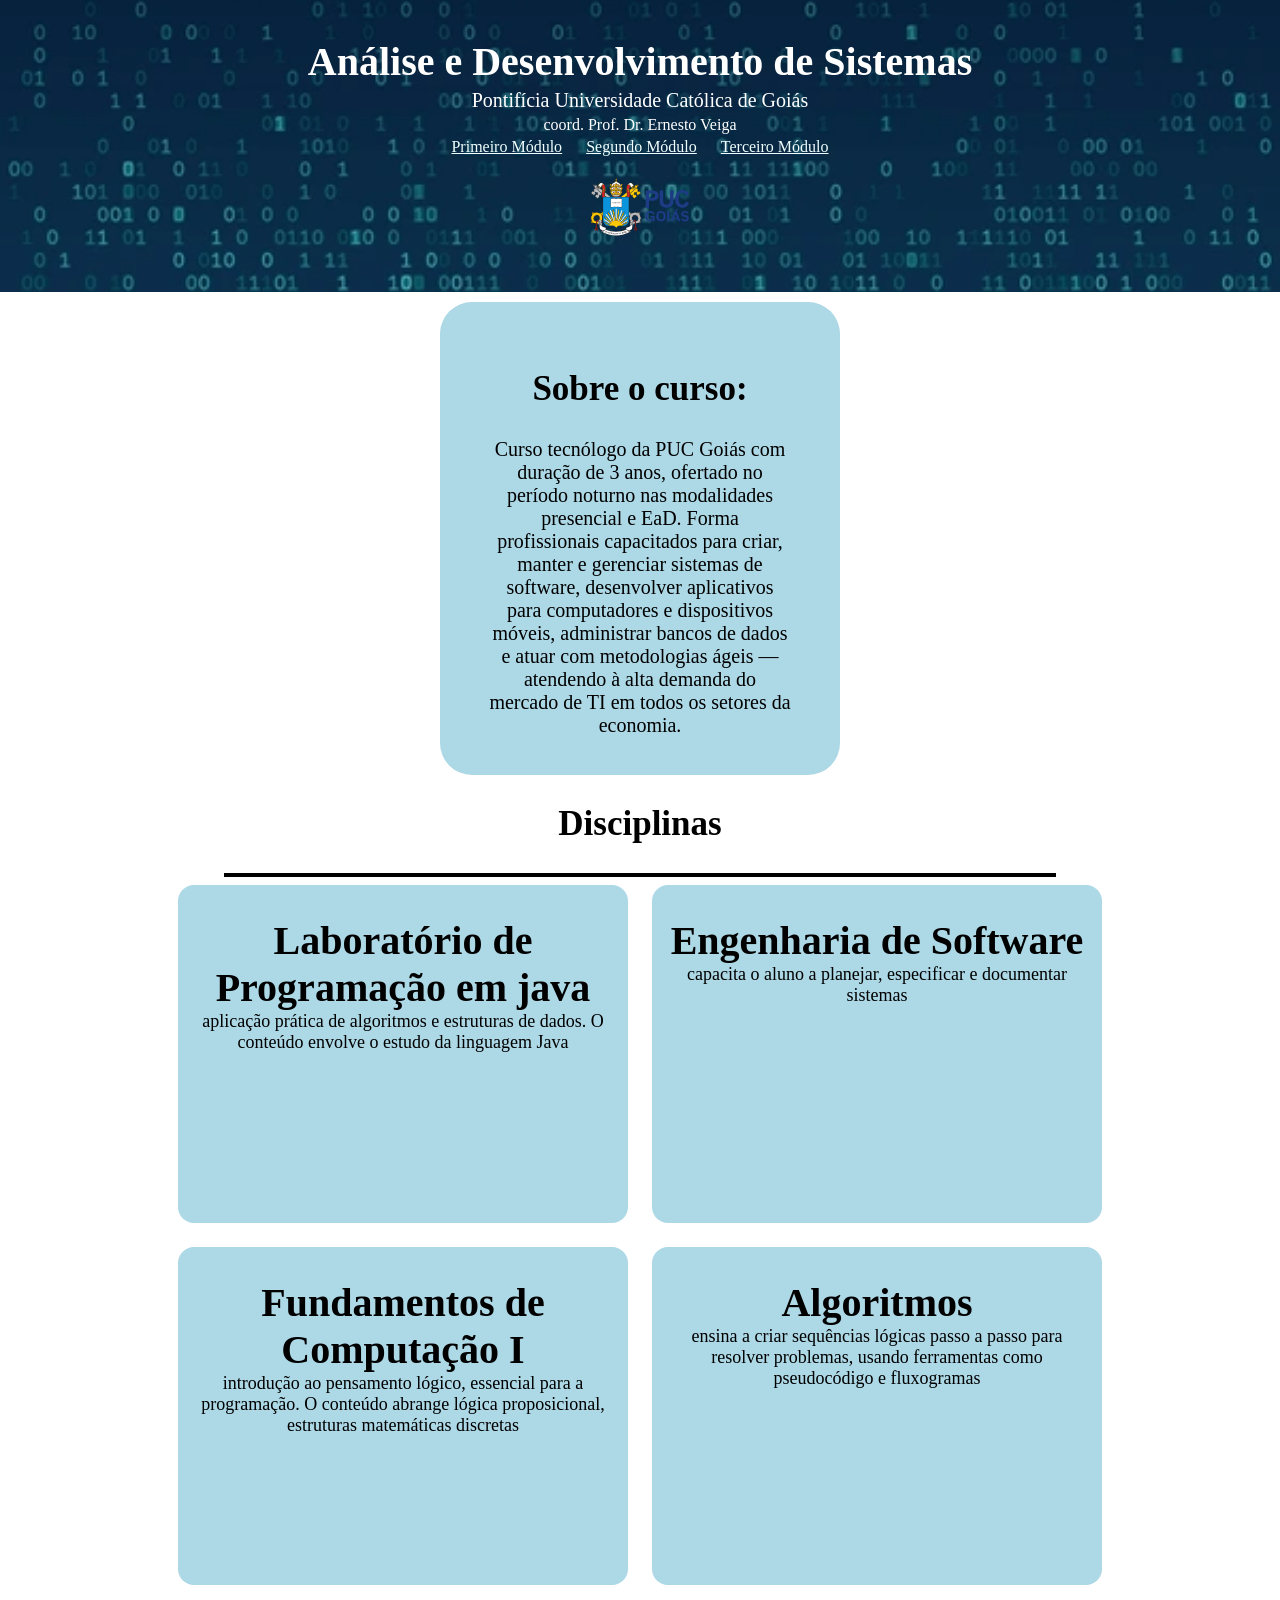
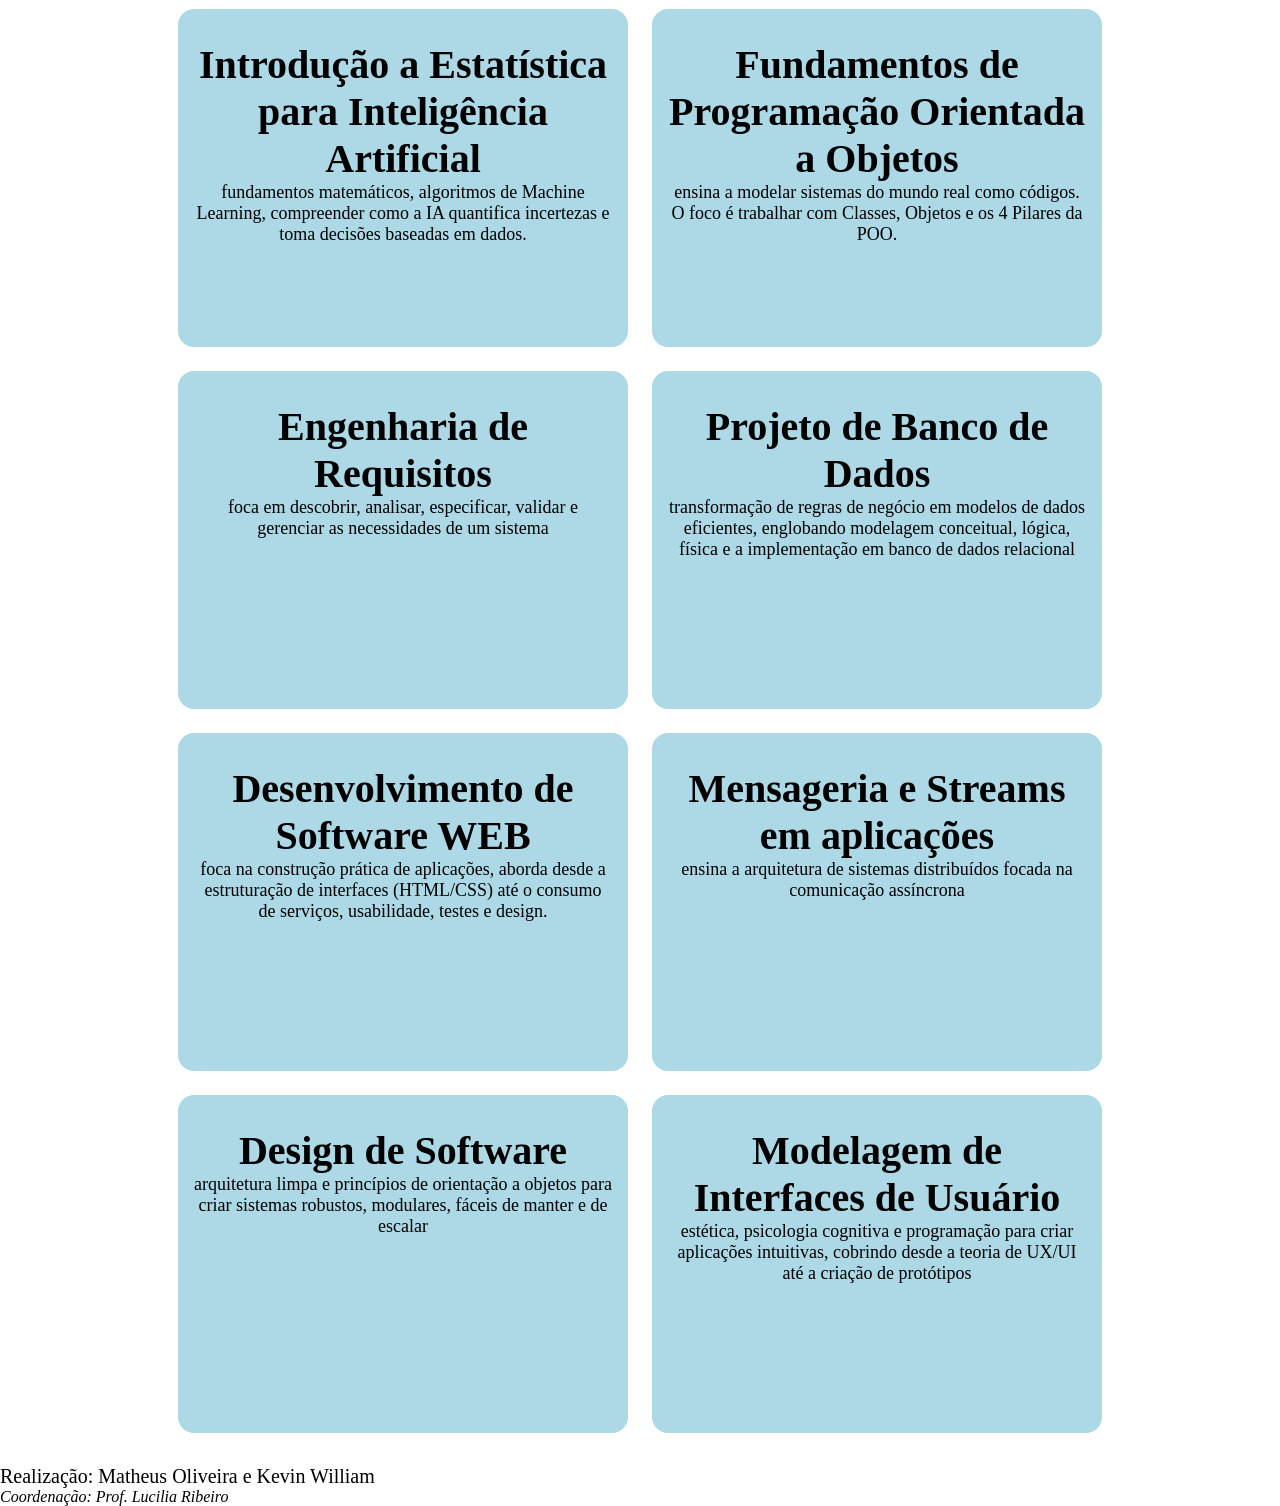
<file: src/index.html>
<!doctype html>
<html lang="pt-br">
  <head>
    <meta charset="UTF-8" />
    <meta name="viewport" content="width=device-width, initial-scale=1.0" />
    <link rel="stylesheet" href="css/styles.css" />

    <meta name="description" content="ADS PUC Goiás - conheça sobre o curso" />
    <meta name="og:title" content="ADS PUC Goiás" />
    <meta
      name="og:description"
      content="conheça sobre o curso de Análise e Desenvolvimento de Sistemas"
    />
    <meta name="og:type" content="website" />
    <meta
      name="og:url"
      content="https://matheuscoliv.github.io/landing-page-mostra-integradores-lucilia-repositorio/src"
    />
    <title>Análise e Desenvolvimento de Sistemas</title>
  </head>

  <body>
    <header class="header-titulo">
      <h1>Análise e Desenvolvimento de Sistemas</h1>
      <p>Pontifícia Universidade Católica de Goiás</p>
      <legend>coord. Prof. Dr. Ernesto Veiga</legend>

      <nav>
        <ul>
          <li>
            <a href="primeiroSemestre.html">Primeiro Módulo</a>
          </li>
          <li>
            <a href="segundoSemestre.html">Segundo Módulo</a>
          </li>
          <li>
            <a href="terceiroSemestre.html">Terceiro Módulo</a>
          </li>
        </ul>
      </nav>

      <img class="logo" src="assets/puc_politecnica_brasao.svg" />
    </header>
    <main>
      <div class="sobre-o-curso">
        <h2>Sobre o curso:</h2>
        <p>
          Curso tecnólogo da PUC Goiás com duração de 3 anos, ofertado no
          período noturno nas modalidades presencial e EaD. Forma profissionais
          capacitados para criar, manter e gerenciar sistemas de software,
          desenvolver aplicativos para computadores e dispositivos móveis,
          administrar bancos de dados e atuar com metodologias ágeis — atendendo
          à alta demanda do mercado de TI em todos os setores da economia.
        </p>
      </div>

      <section class="materias">
        <div class="section-titulo">
          <h2>Disciplinas</h2>
          <hr />
        </div>
        <section class="cards-materias">
          <article class="card laboratorio_java">
            <header>
              <h3>Laboratório de Programação em java</h3>
              <p>
                aplicação prática de algoritmos e estruturas de dados. O
                conteúdo envolve o estudo da linguagem Java
              </p>
            </header>
          </article>
          <article class="card engenharia_de_sw">
            <header>
              <h3>Engenharia de Software</h3>
              <p>
                capacita o aluno a planejar, especificar e documentar sistemas
              </p>
            </header>
          </article>
          <article class="card fundamentos_de_comp">
            <header>
              <h3>Fundamentos de Computação I</h3>
              <p>
                introdução ao pensamento lógico, essencial para a programação. O
                conteúdo abrange lógica proposicional, estruturas matemáticas
                discretas
              </p>
            </header>
          </article>
          <article class="card algoritmos">
            <header>
              <h3>Algoritmos</h3>
              <p>
                ensina a criar sequências lógicas passo a passo para resolver
                problemas, usando ferramentas como pseudocódigo e fluxogramas
              </p>
            </header>
          </article>
          <article class="card intro_a_estatistica">
            <header>
              <h3>Introdução a Estatística para Inteligência Artificial</h3>
              <p>
                fundamentos matemáticos, algoritmos de Machine Learning,
                compreender como a IA quantifica incertezas e toma decisões
                baseadas em dados.
              </p>
            </header>
          </article>
          <article class="card fundamentos_de_poo">
            <header>
              <h3>Fundamentos de Programação Orientada a Objetos</h3>
              <p>
                ensina a modelar sistemas do mundo real como códigos. O foco é
                trabalhar com Classes, Objetos e os 4 Pilares da POO.
              </p>
            </header>
          </article>
          <article class="card eng_de_reqs">
            <header>
              <h3>Engenharia de Requisitos</h3>
              <p>
                foca em descobrir, analisar, especificar, validar e gerenciar as
                necessidades de um sistema
              </p>
            </header>
          </article>
          <article class="card projeto_de_bd">
            <header>
              <h3>Projeto de Banco de Dados</h3>
              <p>
                transformação de regras de negócio em modelos de dados
                eficientes, englobando modelagem conceitual, lógica, física e a
                implementação em banco de dados relacional
              </p>
            </header>
          </article>
          <article class="card desenvolvimento_web">
            <header>
              <h3>Desenvolvimento de Software WEB</h3>
              <p>
                foca na construção prática de aplicações, aborda desde a
                estruturação de interfaces (HTML/CSS) até o consumo de serviços,
                usabilidade, testes e design.
              </p>
            </header>
          </article>
          <article class="card mensageria_streams">
            <header>
              <h3>Mensageria e Streams em aplicações</h3>
              <p>
                ensina a arquitetura de sistemas distribuídos focada na
                comunicação assíncrona
              </p>
            </header>
          </article>
          <article class="card design_de_sw">
            <header>
              <h3>Design de Software</h3>
              <p>
                arquitetura limpa e princípios de orientação a objetos para
                criar sistemas robustos, modulares, fáceis de manter e de
                escalar
              </p>
            </header>
          </article>
          <article class="card modelagem_interface">
            <header>
              <h3>Modelagem de Interfaces de Usuário</h3>
              <p>
                estética, psicologia cognitiva e programação para criar
                aplicações intuitivas, cobrindo desde a teoria de UX/UI até a
                criação de protótipos
              </p>
            </header>
          </article>
        </section>
      </section>
    </main>
    <footer>
      <p>Realização: Matheus Oliveira e Kevin William</p>
      <address>Coordenação: Prof. Lucilia Ribeiro</address>
    </footer>
  </body>
</html>
</file>
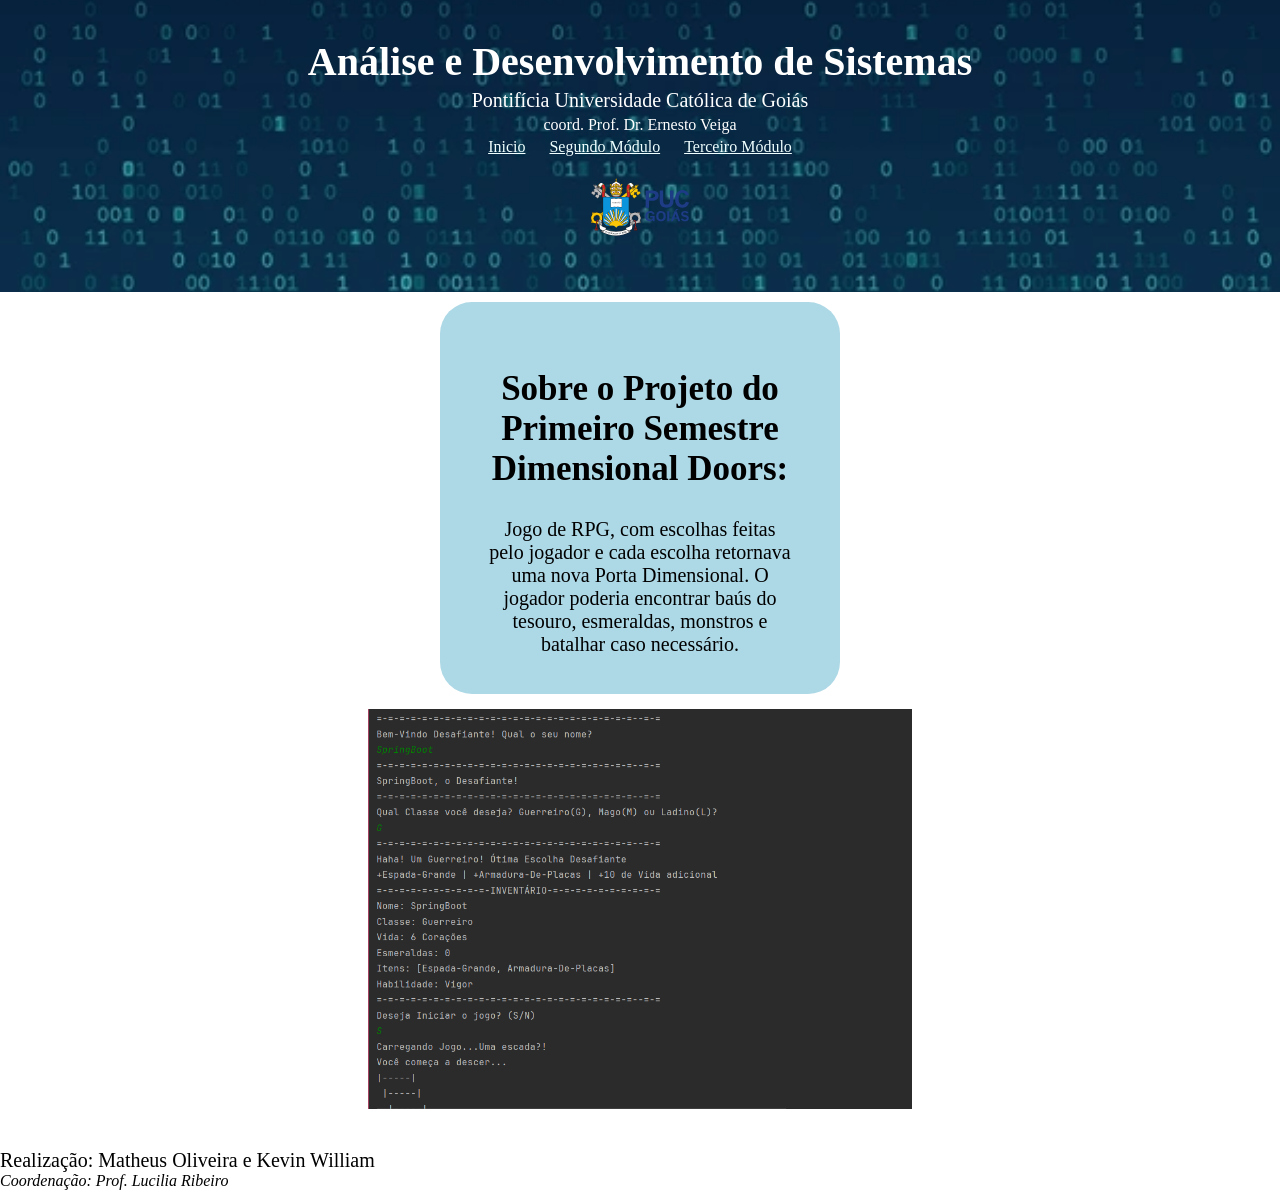
<file: src/primeiroSemestre.html>
<!doctype html>
<html lang="pt-br">
  <head>
    <meta charset="UTF-8" />
    <meta name="viewport" content="width=device-width, initial-scale=1.0" />
    <title>Primeiro Semestre</title>
    <link rel="stylesheet" href="css/styles.css" />
  </head>
  <body>
    <header class="header-titulo">
      <h1>Análise e Desenvolvimento de Sistemas</h1>
      <p>Pontifícia Universidade Católica de Goiás</p>
      <legend>coord. Prof. Dr. Ernesto Veiga</legend>

      <nav>
        <ul>
          <li>
            <a href="index.html">Inicio</a>
          </li>
          <li>
            <a href="segundoSemestre.html">Segundo Módulo</a>
          </li>
          <li>
            <a href="terceiroSemestre.html">Terceiro Módulo</a>
          </li>
        </ul>
      </nav>

      <img class="logo" src="assets/puc_politecnica_brasao.svg" />
    </header>
    <main>
      <div class="sobre-o-curso">
        <h2>Sobre o Projeto do Primeiro Semestre <br />Dimensional Doors:</h2>
        <p>
          Jogo de RPG, com escolhas feitas pelo jogador e cada escolha retornava
          uma nova Porta Dimensional. O jogador poderia encontrar baús do
          tesouro, esmeraldas, monstros e batalhar caso necessário.
        </p>
      </div>

      <img class="imagem-integrador" src="assets/print_primeiro_semestre.png" />
    </main>
    <footer>
      <p>Realização: Matheus Oliveira e Kevin William</p>
      <address>Coordenação: Prof. Lucilia Ribeiro</address>
    </footer>
  </body>
</html>
</file>
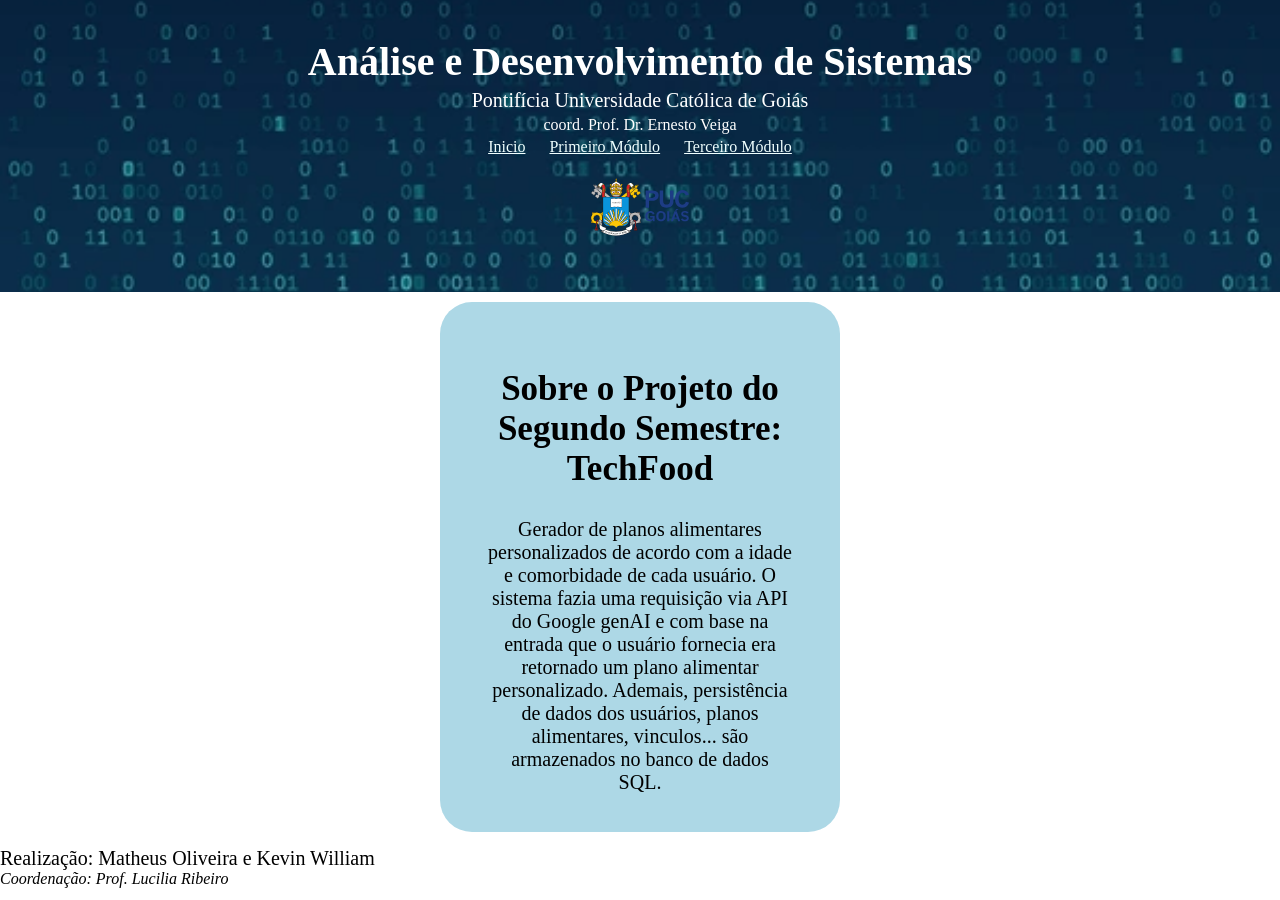
<file: src/segundoSemestre.html>
<!doctype html>
<html lang="pt-br">
  <head>
    <meta charset="UTF-8" />
    <meta name="viewport" content="width=device-width, initial-scale=1.0" />
    <link rel="stylesheet" href="css/styles.css" />
    <title>Segundo Semestre</title>
  </head>
  <body>
    <header class="header-titulo">
      <h1>Análise e Desenvolvimento de Sistemas</h1>
      <p>Pontifícia Universidade Católica de Goiás</p>
      <legend>coord. Prof. Dr. Ernesto Veiga</legend>

      <nav>
        <ul>
          <li>
            <a href="index.html">Inicio</a>
          </li>
          <li>
            <a href="primeiroSemestre.html">Primeiro Módulo</a>
          </li>
          <li>
            <a href="terceiroSemestre.html">Terceiro Módulo</a>
          </li>
        </ul>
      </nav>

      <img class="logo" src="assets/puc_politecnica_brasao.svg" />
    </header>
    <main>
      <div class="sobre-o-curso">
        <h2>Sobre o Projeto do Segundo Semestre:<br />TechFood</h2>
        <p>
          Gerador de planos alimentares personalizados de acordo com a idade e
          comorbidade de cada usuário. O sistema fazia uma requisição via API do
          Google genAI e com base na entrada que o usuário fornecia era
          retornado um plano alimentar personalizado. Ademais, persistência de
          dados dos usuários, planos alimentares, vinculos... são armazenados no
          banco de dados SQL.
        </p>
      </div>
    </main>
    <footer>
      <p>Realização: Matheus Oliveira e Kevin William</p>
      <address>Coordenação: Prof. Lucilia Ribeiro</address>
    </footer>
  </body>
</html>
</file>
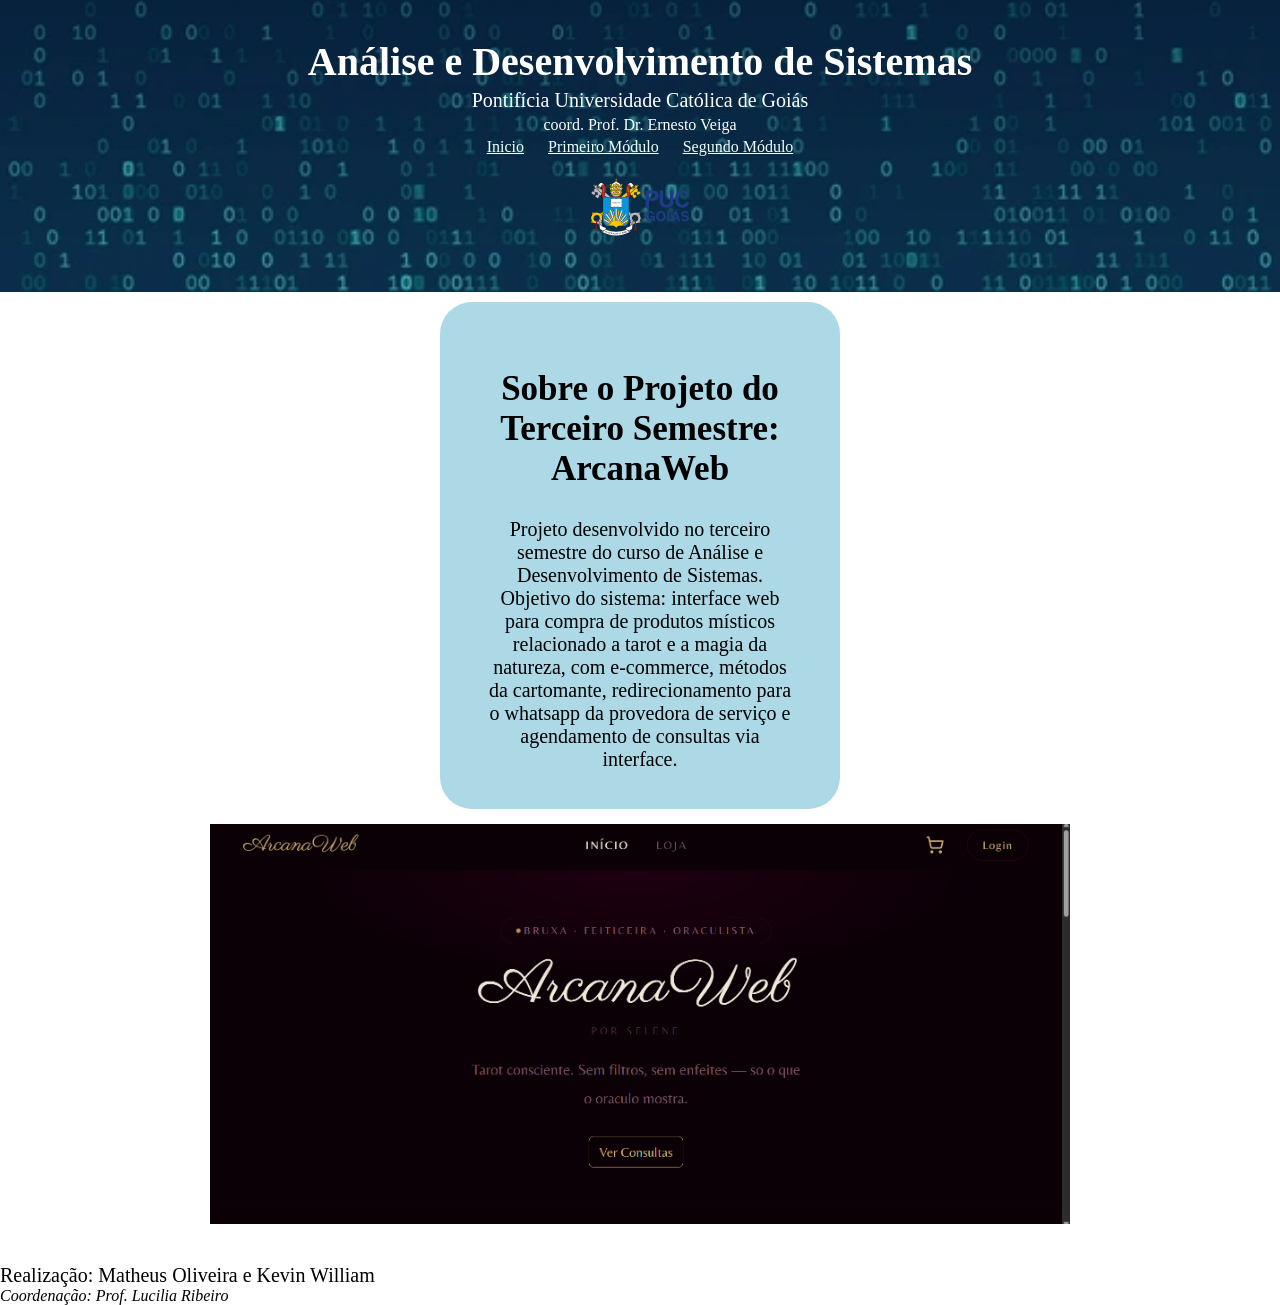
<file: src/terceiroSemestre.html>
<!doctype html>
<html lang="pt-br">
  <head>
    <meta charset="UTF-8" />
    <meta name="viewport" content="width=device-width, initial-scale=1.0" />
    <link rel="stylesheet" href="css/styles.css" />
    <title>Terceiro Semestre</title>
  </head>
  <body>
    <header class="header-titulo">
      <h1>Análise e Desenvolvimento de Sistemas</h1>
      <p>Pontifícia Universidade Católica de Goiás</p>
      <legend>coord. Prof. Dr. Ernesto Veiga</legend>

      <nav>
        <ul>
          <li>
            <a href="index.html">Inicio</a>
          </li>
          <li>
            <a href="primeiroSemestre.html">Primeiro Módulo</a>
          </li>
          <li>
            <a href="segundoSemestre.html">Segundo Módulo</a>
          </li>
        </ul>
      </nav>

      <img class="logo" src="assets/puc_politecnica_brasao.svg" />
    </header>
    <main>
      <div class="sobre-o-curso">
        <h2>Sobre o Projeto do Terceiro Semestre:<br />ArcanaWeb</h2>
        <p>
          Projeto desenvolvido no terceiro semestre do curso de Análise e
          Desenvolvimento de Sistemas. Objetivo do sistema: interface web para
          compra de produtos místicos relacionado a tarot e a magia da natureza,
          com e-commerce, métodos da cartomante, redirecionamento para o
          whatsapp da provedora de serviço e agendamento de consultas via
          interface.
        </p>
      </div>

      <img
        class="imagem-integrador"
        src="assets/arcana_web_segundo_semestre.png"
      />
    </main>
    <footer>
      <p>Realização: Matheus Oliveira e Kevin William</p>
      <address>Coordenação: Prof. Lucilia Ribeiro</address>
    </footer>
  </body>
</html>
</file>
<file: src/css/styles.css>
@import url(global.css);
@import url(header.css);
@import url(hero.css);
@import url(cards.css);
</file>
